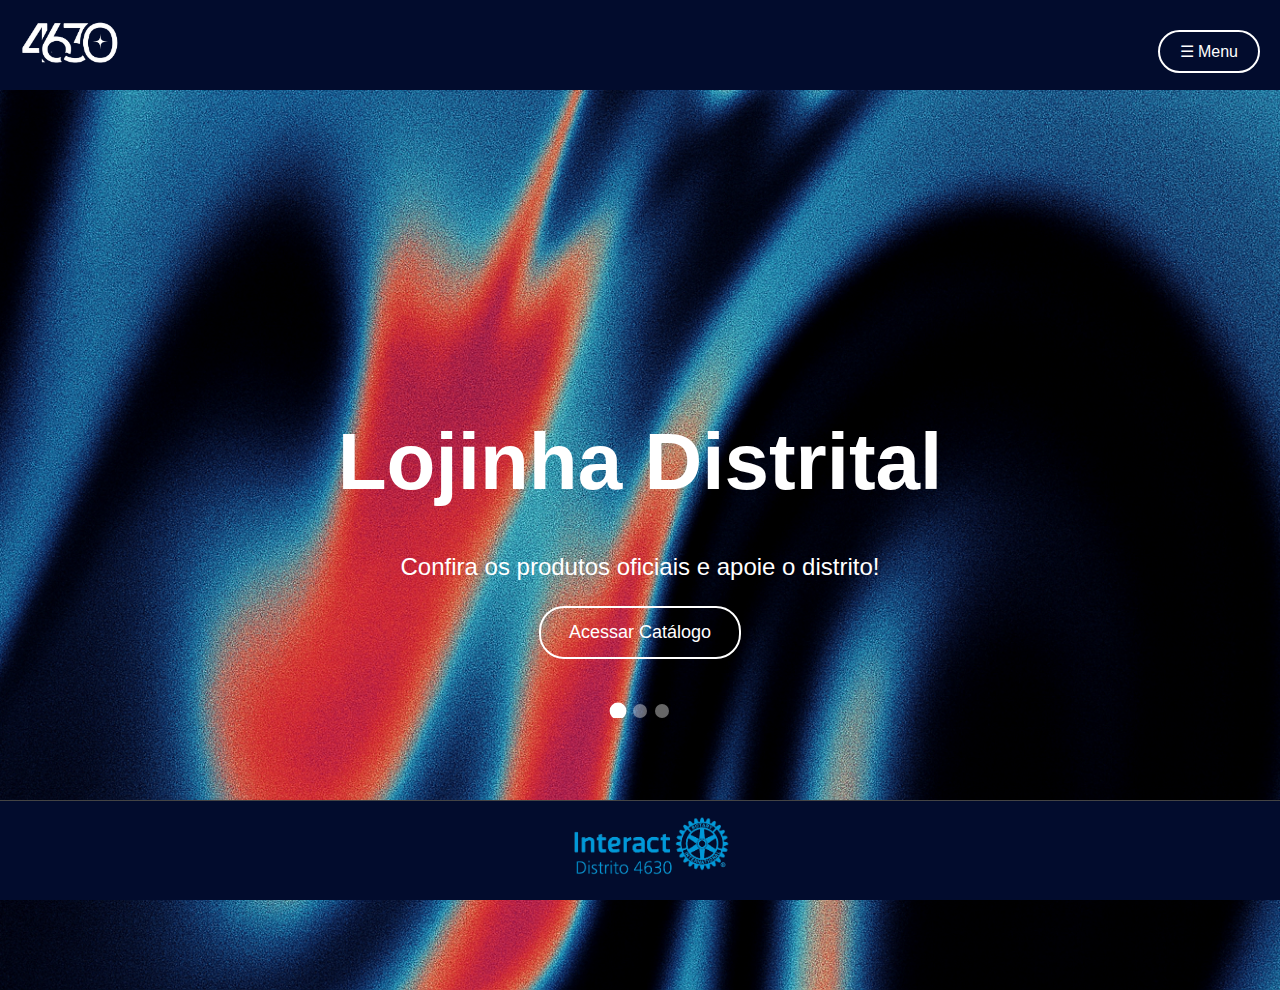
<file: index.html>
<!DOCTYPE html>
<html lang="pt-BR">
<head>
  <meta charset="UTF-8">
  <meta name="viewport" content="width=device-width, initial-scale=1.0">
  <title>Site Distrital</title>
  <link rel="icon" href="img/ICfavicon.png">
  <link rel="stylesheet" href="homepage/index.css">
</head>
<body>
<!-- Forçando rebuild do GitHub Pages -->

  <!-- Cabeçalho com logo e botão de menu -->
  <header>
    <a href="index.html">
      <img src="img/logoCom.png" id="home-logo">
    </a>
    <div id="menu">
      <button onclick="toggleMenu()">☰ Menu</button>
    </div>
  </header>

  <!-- Menu de navegação -->
  <nav id="menu-items" style="display: none">
    <a href="menu/quemSomos/quemSomos.html">Quem Somos</a>
    <a href="menu/redes/redes.html">Redes</a>
  </nav>

  <!-- Conteúdo principal -->
  <main>
    <div id="slide" class="carousel">
  <h1 id="slide-text" class="slide"></h1>
  <div id="catalogo-btn-container"></div>
  <div id="dots-container" style="margin-top: 20px; display: flex; gap: 8px; justify-content: center;"></div>
</div>
  </main>

  <!-- Rodapé -->
  <footer>
    <img src="img/home-logo.png" alt="Logo Rodapé">
  </footer>

  <script src="homepage/index.js" defer></script>

</body>
</html>
</file>
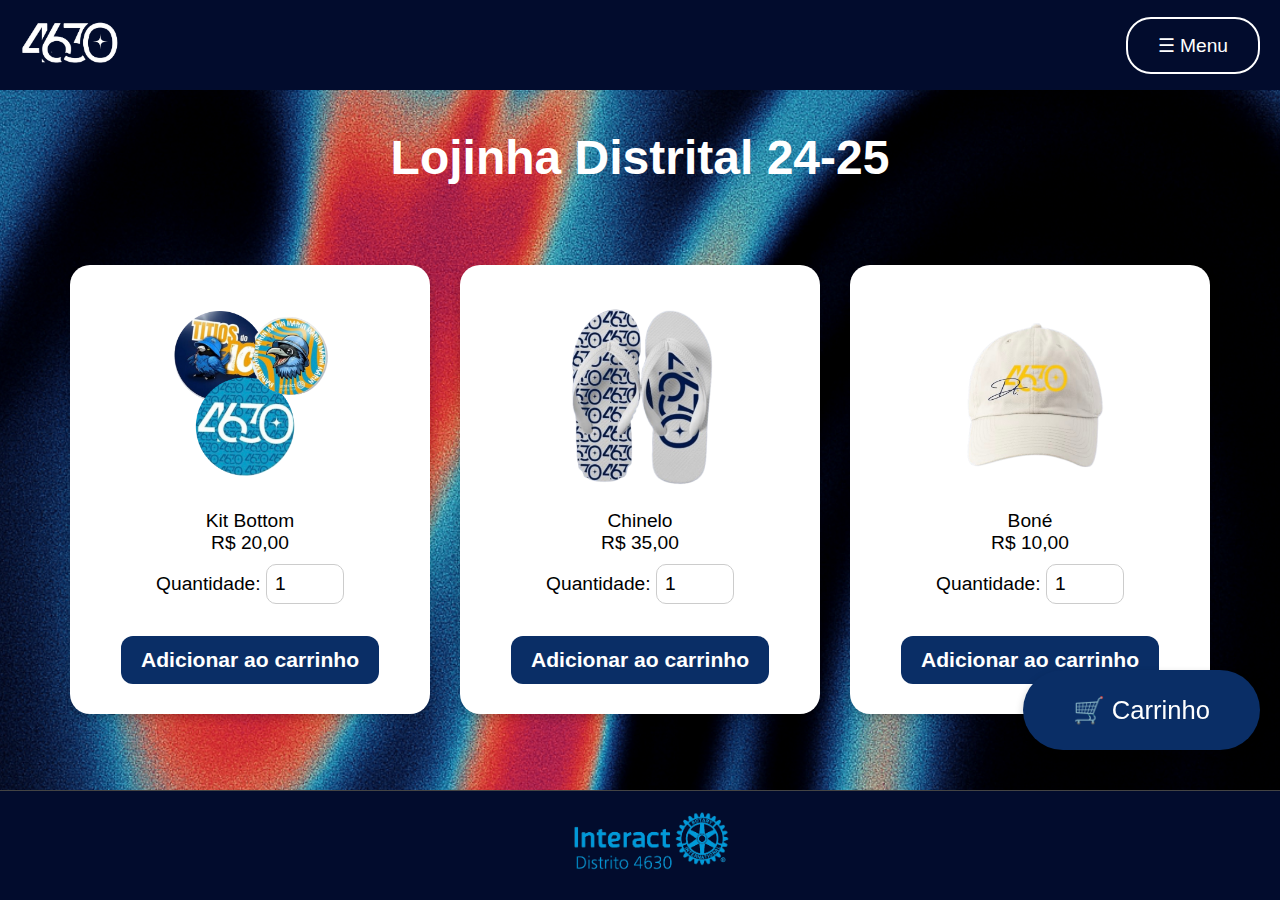
<file: catalogo.html>
<!DOCTYPE html>
<html lang="pt-BR">
<head>
  <meta charset="UTF-8" />
  <meta name="viewport" content="width=device-width, initial-scale=1.0" />
  <title>Catálogo - Murbas Labs</title>
  <link rel="icon" href="img/ICfavicon.png" />
  <link rel="stylesheet" href="catalogo/catalogo.css" />
</head>
<body>

  <!-- Cabeçalho -->
  <header>
    <a href="index.html">
      <img src="img/logoCom.png" alt="Logo Home" id="home-logo" />
    </a>
    <div id="menu">
      <button onclick="toggleMenu()">☰ Menu</button>
    </div>
  </header>

  <!-- Menu -->
  <nav id="menu-items">
    <a href="menu/quemSomos/quemSomos.html">>Quem Somos</a>
    <a href="menu/redes/redes.html">Redes</a>
  </nav>

  <!-- Conteúdo -->
  <main>
    <h2 id="catalogoh2">Lojinha Distrital 24-25</h2>
    <div class="catalogo" id="catalogo-lista"></div>

    <div class="carrinho-btn" id="abrir-carrinho">
      🛒 Carrinho
      <div class="carrinho-content" id="carrinho-itens"></div>
    </div>
  </main>

  <!-- Rodapé -->
  <footer>
    <img src="img/home-logo.png" alt="Logo Rodapé" />
  </footer>

  <script src="catalogo/catalogo.js"></script>
</body>
</html>
</file>
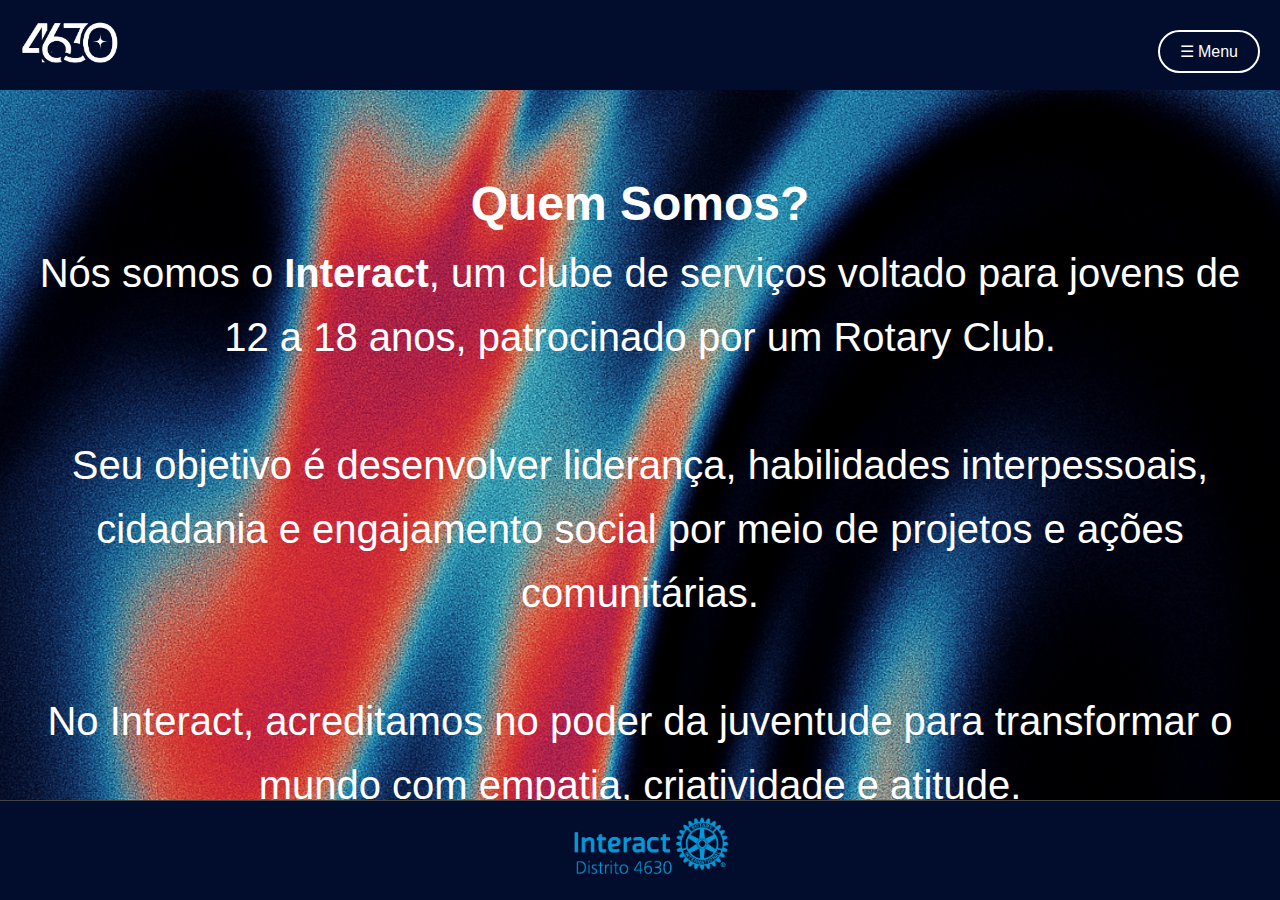
<file: menu/quemSomos/quemSomos.html>
<!DOCTYPE html>
<html lang="pt-BR">
<head>
  <meta charset="UTF-8" />
  <meta name="viewport" content="width=device-width, initial-scale=1.0"/>
  <title>Quem Somos - Interact</title>
  <link rel="icon" href="../../img/ICfavicon.png">
  <link rel="stylesheet" href="quemSomos.css">
</head>
<body>

  <!-- Cabeçalho com logo e botão de menu -->
  <header>
    <a href="../../index.html"><img src="../../img/logoCom.png" alt="Home" id="home-logo"></a>
    <div id="menu">
      <button onclick="toggleMenu()">☰ Menu</button>
    </div>
  </header>

  <!-- Menu de navegação -->
  <nav id="menu-items">
    <a href="quemSomos.html">Quem Somos</a>
    <a href="../redes/redes.html">Redes</a>
  </nav>

  <!-- Conteúdo principal -->
  <main>
    <h1>Quem Somos?</h1>
    <section class="descricao">
      Nós somos o <strong>Interact</strong>, um clube de serviços voltado para jovens de 12 a 18 anos, patrocinado por um Rotary Club.
      <br><br>
      Seu objetivo é desenvolver liderança, habilidades interpessoais, cidadania e engajamento social por meio de projetos
      e ações comunitárias. <br><br>
      No Interact, acreditamos no poder da juventude para transformar o mundo com empatia, criatividade e atitude.
    </section>
  </main>

  <!-- Rodapé -->
  <footer>
    <img src="../../img/home-logo.png" alt="Logo Rodapé">
  </footer>

  <script src="quemSomos.js"></script>

</body>
</html>
</file>
<file: homepage/index.css>
body {
    background-image: url('../img/background.png');
    background-size: 140%;
    background-position: center;
    background-repeat: no-repeat;
    font-family: helvetica;
  }
  header {
    display: flex;
    align-items: center;
    justify-content: space-between;
    padding: 10px 20px;
    background-color: #020c2d;
    height: 70px;
    position: relative; /* importante para posicionamentos internos, se precisar */
  }
  
  #menu {
    margin-left: auto;
  }
  
  #home-logo {
    height: 50px;
    width: auto;
  }

  #menu {
    position: absolute;
    top: 30px;
    right: 20px;
    height: 10px;
  }
  
  #menu button {
    text-align: center;
    background-color: transparent;
    border: 2px solid white;
    color: white;
    padding: 10px 20px;
    font-size: 16px;
    cursor: pointer;
    border-radius: 25px; /* Arredondar bordas */
    transition: all 0.3s ease; /* Transição suave para o efeito de hover */
  }
  
  #menu button:hover {
    background-color: white;
    color: #333; /* Texto escuro ao passar o mouse */
  }

  /* Estilos para o menu de navegação */
#menu-items {
    display: none; /* Inicialmente invisível, será mostrado quando o botão for clicado */
    text-align: right;
    position: absolute;
    top: 80px; /* Ajuste para ficar abaixo do botão de menu */
    right: 10px;
    background-color: #020c2d; /* Fundo escuro e semitransparente */
    border-radius: 10px;
    padding: 10px;
    width: 200px; /* Largura do menu */
  }
  
  #menu-items a {
    display: block;
    color: white;
    padding: 10px 20px;
    text-decoration: none; /* Remove o sublinhado */
    border-bottom: 1px solid rgba(255, 255, 255, 0.3); /* Borda leve entre os itens */
    transition: background-color 0.3s ease;
  }
  
  #menu-items a:hover {
    background-color: rgba(255, 255, 255, 0.1); /* Efeito de hover */
  }
  
  #menu-items a:last-child {
    border-bottom: none; /* Remove a borda inferior do último item */
  }

  footer {
    position: fixed;
    bottom: 0;
    left: 0;
    width: 100%;
    background-color: #020c2d;
    color: white;
    text-align: center;
    padding: 15px 10px;
    border-top: 1px solid #444;
    z-index: 1000;
  }
  
  footer img {
    height: 60px;
    margin-bottom: 5px;
  }
  
  footer div {
    font-size: 14px;
    opacity: 0.8;
  }
  
  main {
    height: 100vh;
    display: flex;
    justify-content: center;
    align-items: center;
  }
  
  .carousel {
    display: flex;
    flex-direction: column;
    align-items: center;
    gap: 15px;
    text-align: center;
    color: white;
  }
  
  #catalogo-btn {
    margin-bottom: 20px; /* Distância entre o botão e os dots */
  }
  
  .catalogo-btn {
    background-color: transparent;
    border: 2px solid white;
    color: white;
    padding: 14px 28px;
    font-size: 18px;
    cursor: pointer;
    border-radius: 25px;
    transition: all 0.3s ease;
  }
  
  .catalogo-btn:hover {
    background-color: white;
    color: #333;
  }
  
  
  /* Dots estilizados */
  .dots {
    display: flex;
    justify-content: center;
    gap: 12px;
    margin-top: 20px;
  }
  
  .dot {
    width: 14px;
    height: 14px;
    border-radius: 50%;
    background-color: white;
    opacity: 0.4;
    transition: all 0.3s ease;
    cursor: pointer;
  }
  
  .dot.active {
    opacity: 1;
    transform: scale(1.2);
  }
  
  .dot:hover {
    transform: scale(1.5);
    opacity: 0.9;
  }
  
  .slide {
    font-size: 80px; 
    font-weight: bold;
    color: white;
    text-align: center;
    margin-bottom: 20px;
  }

  .catalogo-btn {
    background-color: transparent;
    border: 2px solid white;
    color: white;
    padding: 14px 28px;
    font-size: 18px;
    cursor: pointer;
    border-radius: 25px;
    transition: all 0.3s ease;
    margin: 10px;
  }
  
  .catalogo-btn:hover {
    background-color: white;
    color: #333;
  }
  
  


/* Ajustes para responsividade */
body {
  background-size: cover;
  margin: 0;
  padding: 0;
}

img {
  max-width: 100%;
  height: auto;
}

header, footer {
  flex-wrap: wrap;
  justify-content: space-between;
}


.carousel {
  width: 100%;
  overflow: hidden;
}

main {
  padding: 20px;
  box-sizing: border-box;
}



/* Menu responsivo */
#menu-items {
  display: flex;
  flex-direction: column;
  gap: 10px;
  padding: 10px;
}

/* Responsividade para telas menores */
@media (max-width: 768px) {
  header {
    flex-direction: column;
    align-items: flex-start;
  }

  #menu button {
    font-size: 14px;
    padding: 8px 16px;
  }

  #menu-items {
    flex-direction: column;
  }

  footer {
    flex-direction: column;
    align-items: center;
    text-align: center;
  }

  main {
    padding: 10px;
  }
}
</file>
<file: catalogo/catalogo.css>
html, body {
  margin: 0;
  padding: 0;
}

body {
  background-image: url('../img/background.png');
  background-size: 140%;
  background-position: center;
  background-repeat: no-repeat;
  font-family: helvetica;
}

header {
  display: flex;
  align-items: center;
  justify-content: space-between;
  padding: 10px 20px;
  background-color: #020c2d;
  height: 70px;
  position: relative;
}

#home-logo {
  height: 50px;
  width: auto;
}

#menu {
  margin-left: auto;
}

#menu button {
  background-color: transparent;
  border: 2px solid white;
  color: white;
  padding: 15px 30px;
  font-size: 1.2em;
  cursor: pointer;
  border-radius: 25px;
  transition: all 0.3s ease;
}

#menu button:hover {
  background-color: white;
  color: #333;
}

#menu-items {
  display: none;
  text-align: right;
  position: absolute;
  top: 80px;
  right: 10px;
  background-color: #020c2d;
  border-radius: 10px;
  padding: 10px;
  width: 200px;
}

#menu-items a {
  display: block;
  color: white;
  padding: 15px 20px;
  font-size: 1.2em;
  text-decoration: none;
  border-bottom: 1px solid rgba(255, 255, 255, 0.3);
  transition: background-color 0.3s ease;
}

#menu-items a:hover {
  background-color: rgba(255, 255, 255, 0.1);
}

#menu-items a:last-child {
  border-bottom: none;
}

footer {
  position: fixed;
  bottom: 0;
  left: 0;
  width: 100%;
  background-color: #020c2d;
  color: white;
  text-align: center;
  padding: 20px 10px;
  border-top: 1px solid #444;
  z-index: 1000;
}

footer img {
  height: 60px;
  margin-bottom: 5px;
}

.catalogo {
  display: flex;
  flex-wrap: wrap;
  justify-content: center;
  gap: 30px;
  padding: 40px;
}

.item {
  background: white;
  border-radius: 20px;
  box-shadow: 0 4px 10px rgba(0,0,0,0.2);
  padding: 30px;
  text-align: center;
  width: 300px;
  font-size: 1.2em;
}

.item img {
  width: 100%;
  max-height: 200px;
  object-fit: contain;
  margin-bottom: 10px;
}

.item input[type="number"] {
  font-size: 1.2em;
  padding: 8px;
  border-radius: 10px;
  border: 1px solid #ccc;
  margin-top: 10px;
}

.item button {
  background-color: #0a2e66;
  color: white;
  font-size: 1.1em;
  font-weight: bold;
  padding: 12px 20px;
  margin-top: 10px;
  border: none;
  border-radius: 12px;
  cursor: pointer;
  transition: background-color 0.3s ease;
}

.item button:hover {
  background-color: #144a9b;
}

.carrinho-btn {
  position: fixed;
  bottom: 150px;
  right: 20px;
  background: #0a2e66;
  color: white;
  padding: 25px 50px;
  border-radius: 40px;
  font-size: 1.6em;
  box-shadow: 0 4px 8px rgba(0,0,0,0.2);
  cursor: pointer;
  z-index: 100;
}

.carrinho-content {
  display: none;
  position: absolute;
  bottom: 80px;
  right: 0;
  background: white;
  color: black;
  padding: 20px;
  border: 1px solid #ccc;
  border-radius: 10px;
  min-width: 300px;
  font-size: 1.1em;
  text-align: left;
  z-index: 200;
}

.pagar {
  background-color: #28a745;
  padding: 15px 25px;
  border-radius: 12px;
  color: white;
  font-size: 1.2em;
  font-weight: bold;
  cursor: pointer;
  margin-top: 20px;
  transition: background-color 0.3s ease;
}

.pagar:hover {
  background-color: #218838;
}

#catalogoh2 {
  color: white;
  text-align: center;
  font-size: 3em;
  font-weight: bold;
}

@keyframes shake {
  0% { transform: translateX(0); }
  25% { transform: translateX(-4px); }
  50% { transform: translateX(4px); }
  75% { transform: translateX(-4px); }
  100% { transform: translateX(0); }
}

.shake {
  animation: shake 0.4s ease;
}

.adicionado {
  background-color: #28a745 !important;
}
</file>
<file: menu/quemSomos/quemSomos.css>
/* Plano de fundo do site */
body {
  background-image: url('../../img/background.png'); /* Imagem de fundo personalizada */
  background-size: 140%;                  /* A imagem será aumentada 140% do tamanho original */
  background-position: center;            /* Centraliza a imagem */
  background-repeat: no-repeat;           /* Não repete a imagem */
  color: white;                           /* Define a cor padrão do texto como branca */
  font-family: Helvetica, sans-serif;     /* Fonte principal usada no site */
  margin: 0;                              
  padding: 0;
  text-align: center;                     /* Centraliza todos os textos padrão */
}

/* Cabeçalho fixo com logo e botão de menu */
header {
  display: flex;                          /* Usa flexbox para alinhar os elementos */
  align-items: center;                    /* Alinha verticalmente os itens */
  padding: 10px 20px;                     /* Espaçamento interno */
  background-color: #020c2d;              /* Azul escuro sólido */
  height: 70px;                           /* Altura do cabeçalho */
  justify-content: space-between;        /* Espaça logo à esquerda e menu à direita */
}

/* Logo do cabeçalho */
#home-logo {
  height: 50px;
  width: auto;
}



#menu {
  position: absolute;                    
  top: 30px;                              /* Posiciona o menu no topo */
  right: 20px;                            /* Alinha à direita */
}

/* Botão do menu */
#menu button {
  background-color: transparent;         /* Fundo transparente */
  border: 2px solid white;               /* Borda branca */
  color: white;                          /* Texto branco */
  padding: 10px 20px;                    /* Espaçamento interno */
  font-size: 16px;                       /* Tamanho do texto */
  cursor: pointer;                       /* Cursor de mão ao passar o mouse */
  border-radius: 25px;                   /* Borda arredondada */
  transition: all 0.3s ease;             /* Transição suave ao interagir */
}

#menu button:hover {
  background-color: white;               /* Fundo branco ao passar o mouse */
  color: #333;                           /* Texto escuro ao passar o mouse */
}

/* Menu suspenso com os links */
#menu-items {
  display: none;                         /* Esconde o menu até o clique */
  text-align: right;                     /* Alinha o texto à direita */
  position: absolute;
  top: 80px;                             /* Posição logo abaixo do botão */
  right: 10px;
  background-color: #020c2d;             /* Fundo igual ao do header */
  border-radius: 10px;                   /* Cantos arredondados */
  padding: 10px;
  width: 200px;
  z-index: 100;
}

#menu-items a {
  display: block;                        /* Ocupa toda a largura */
  color: white;
  padding: 10px 20px;
  text-decoration: none;                 /* Remove sublinhado */
  border-bottom: 1px solid rgba(255, 255, 255, 0.3); /* Linha divisória entre links */
  transition: background-color 0.3s ease;
}

#menu-items a:hover {
  background-color: rgba(255, 255, 255, 0.1); /* Leve destaque ao passar o mouse */
}

#menu-items a:last-child {
  border-bottom: none;                   /* Remove linha do último item */
}

/* Rodapé fixo */
footer {
  position: fixed;
  bottom: 0;
  left: 0;
  width: 100%;
  background-color: #020c2d;
  color: white;
  text-align: center;
  padding: 15px 10px;
  border-top: 1px solid #444;
  z-index: 1000;
}

/* Logo do rodapé */
footer img {
  height: 60px;
  margin-bottom: 5px;
}

footer div {
  font-size: 14px;
  opacity: 0.8;
}

/* Conteúdo principal centralizado */
main {
  padding: 10px 20px; /* espaço para não ficar encostado no topo */
  min-height: calc(100vh - 140px); /* altura da tela menos header e footer */
  display: flex;
  flex-direction: column;
  justify-content: center;
  align-items: center;
}

/* Título "Quem Somos" */
main h1 {
  font-size: 48px;             /* Tamanho grande do título */
  font-weight: bold;
  margin-bottom: 10px;
}

/* Texto da seção */
.descricao {
  max-width: 1500px;            /* Limita a largura do texto */
  font-size: 40px;             /* Tamanho do parágrafo */
  line-height: 1.6;            /* Espaçamento entre linhas */
  text-align: center;          /* Garante centralização */
}
</file>
